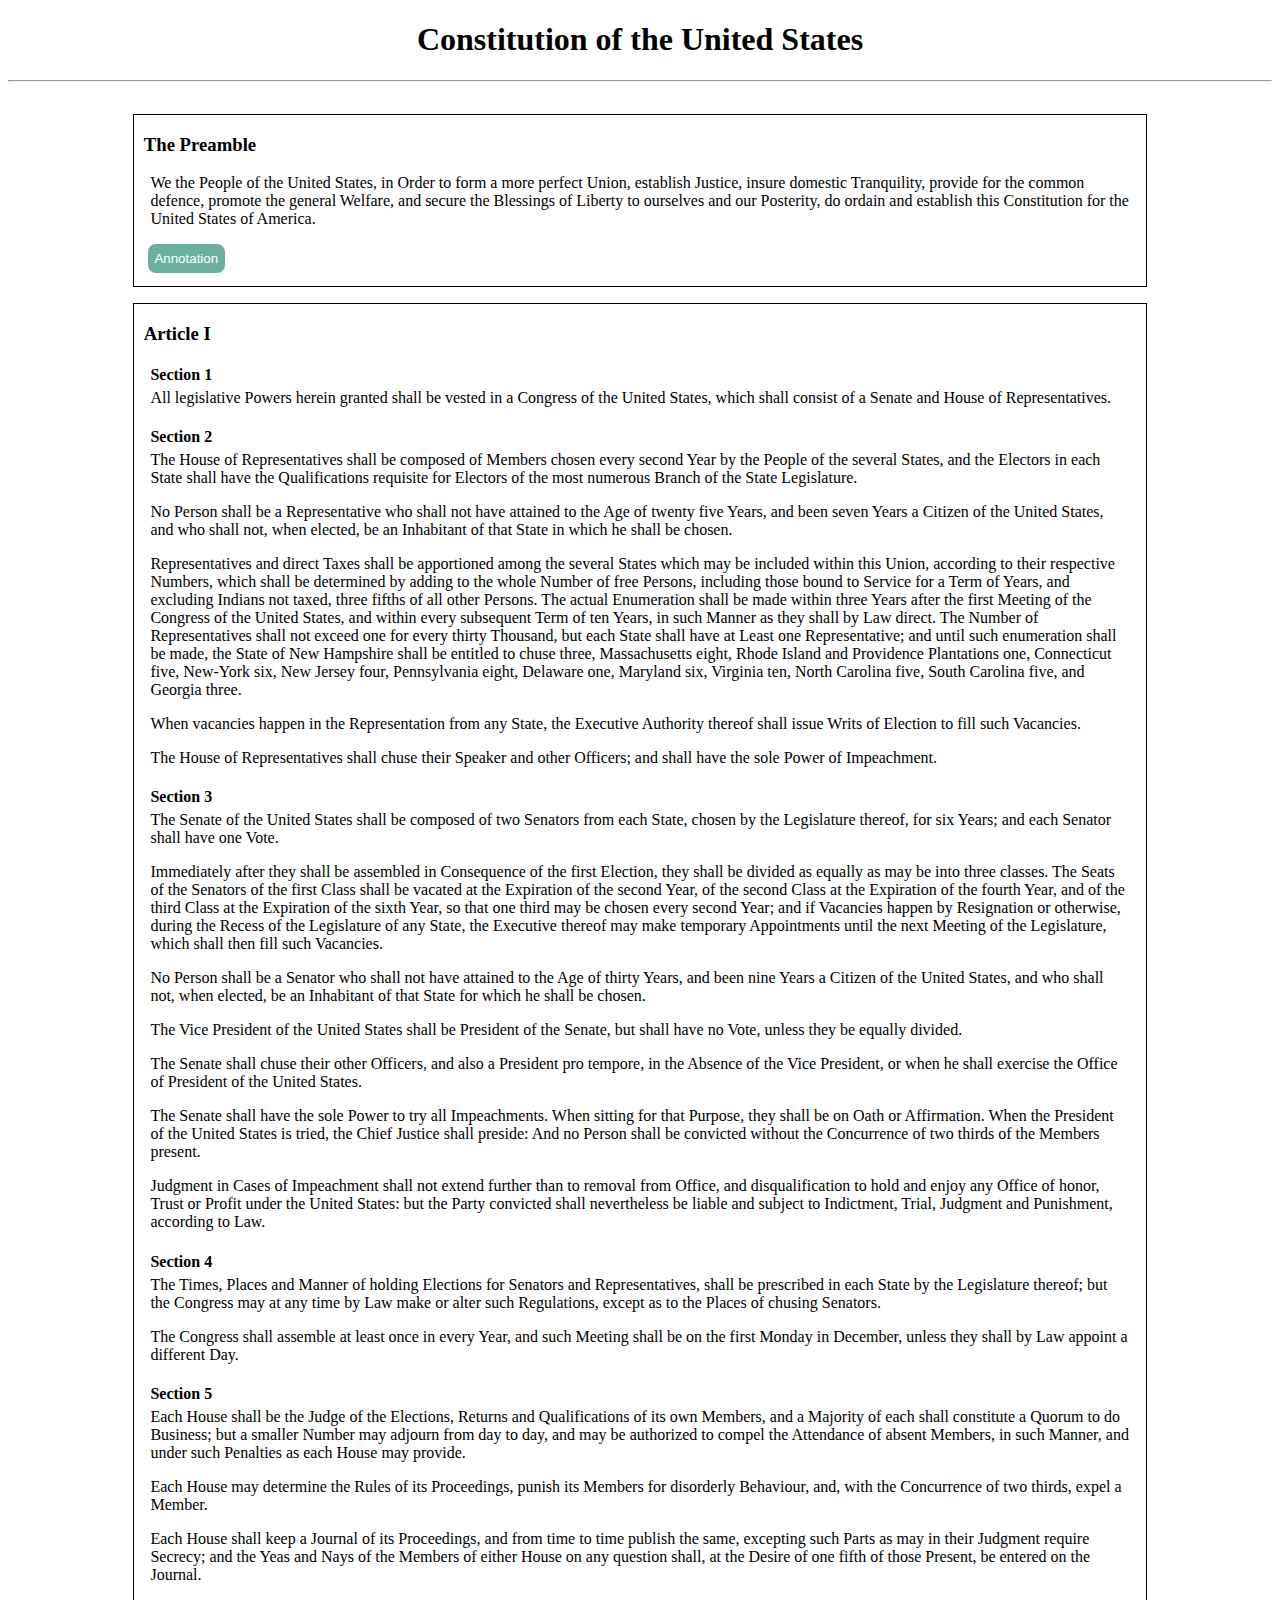
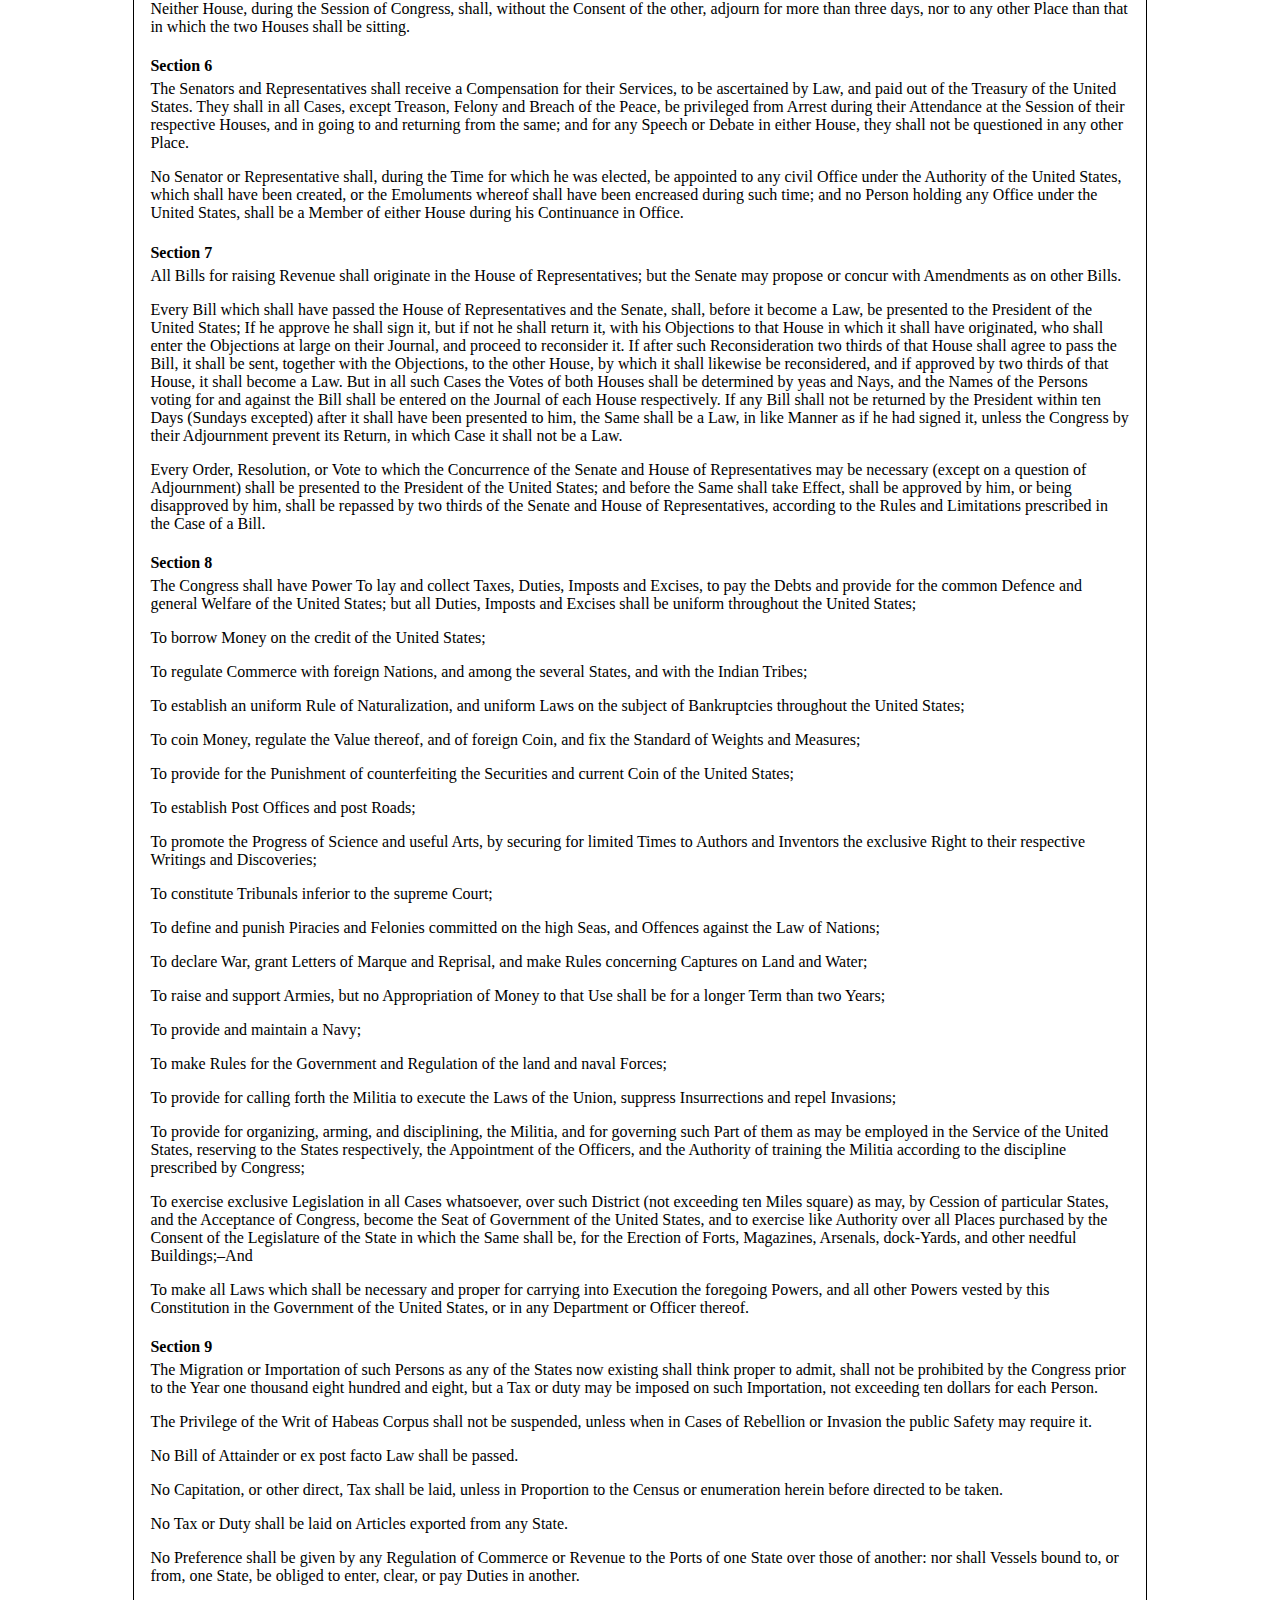
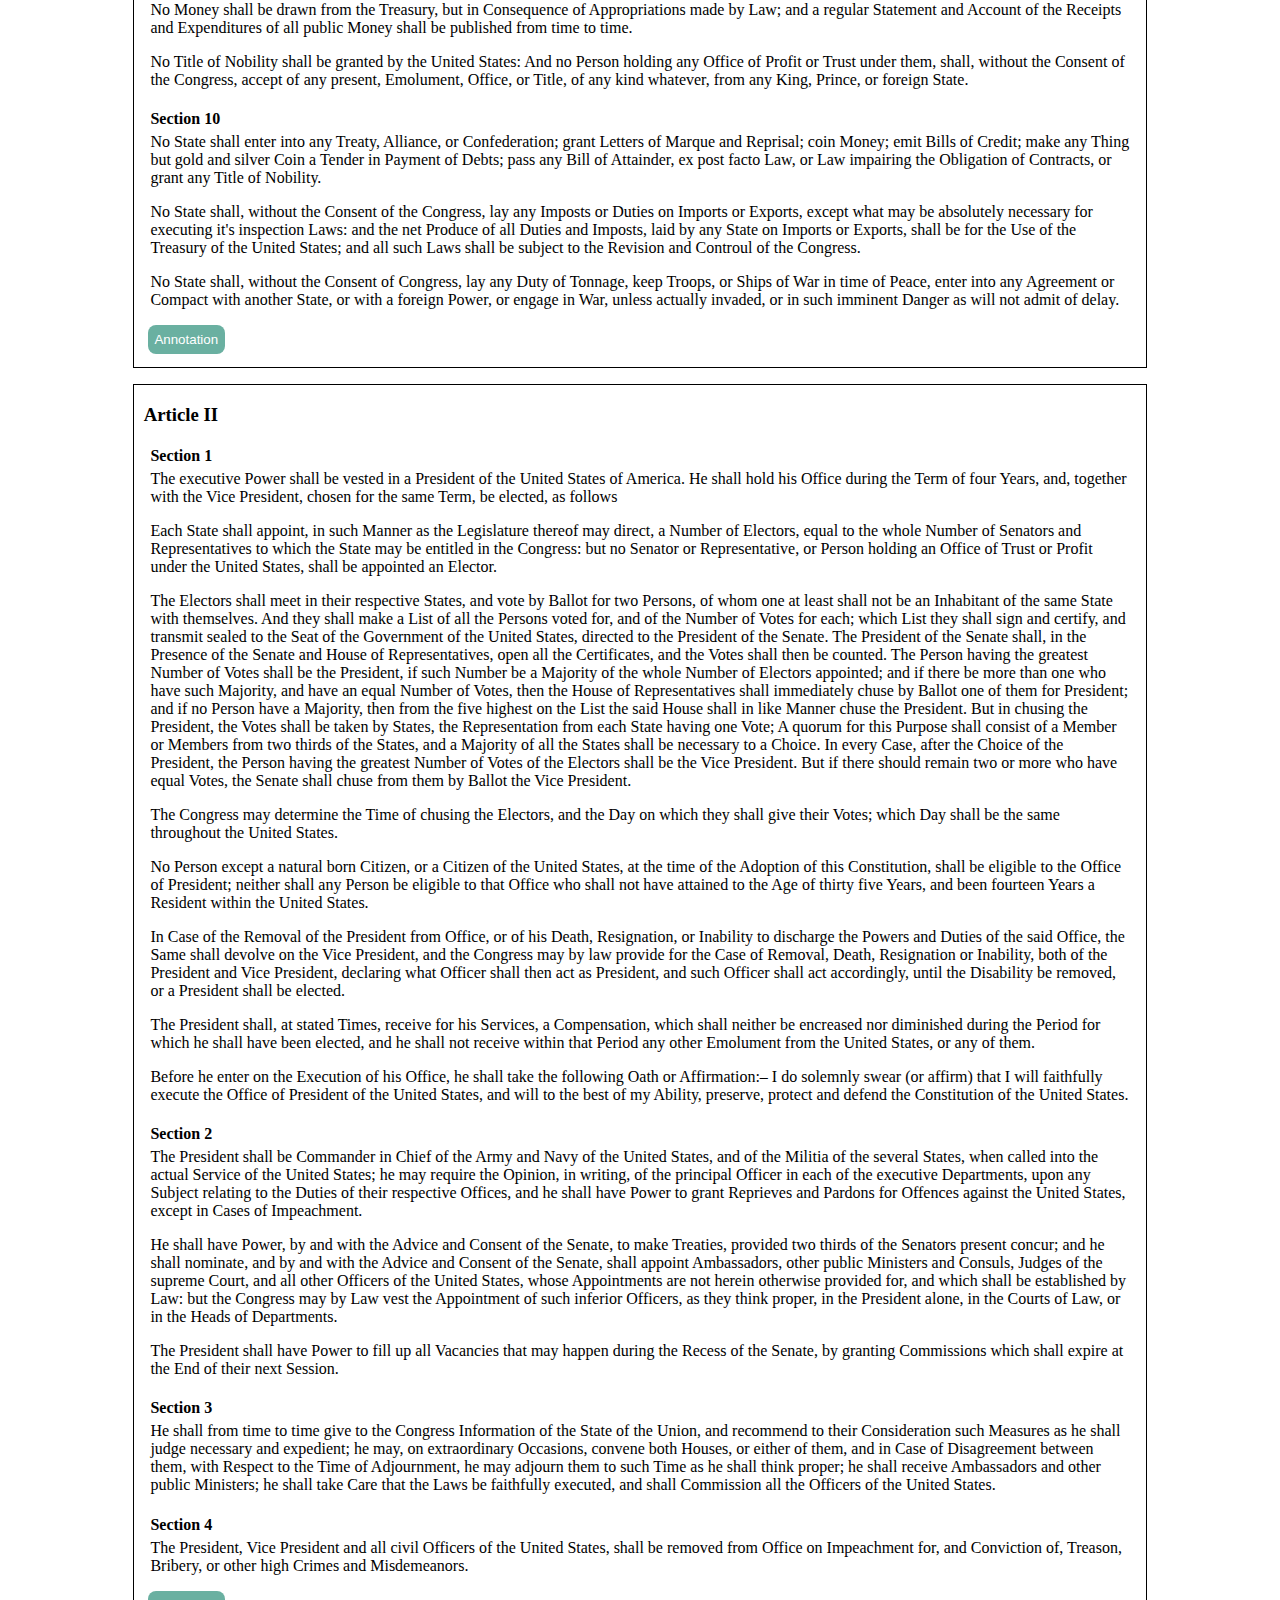
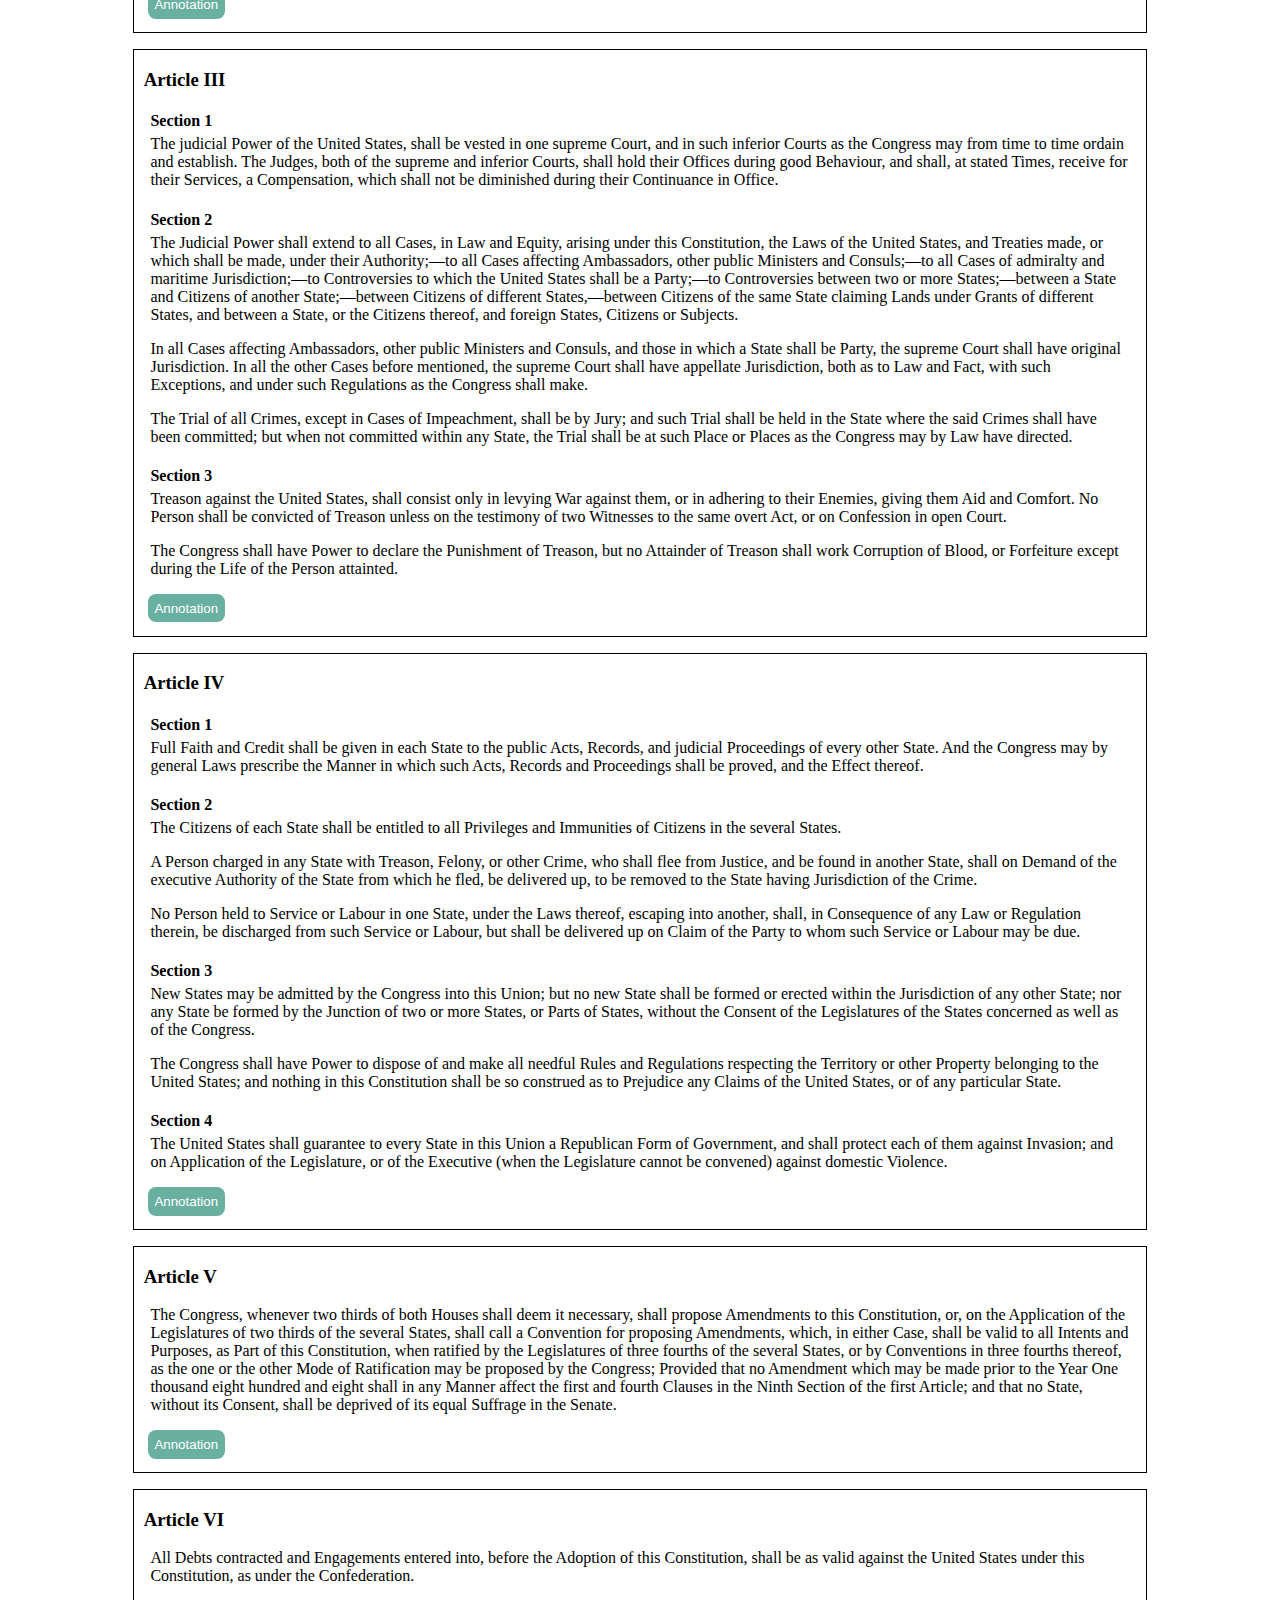
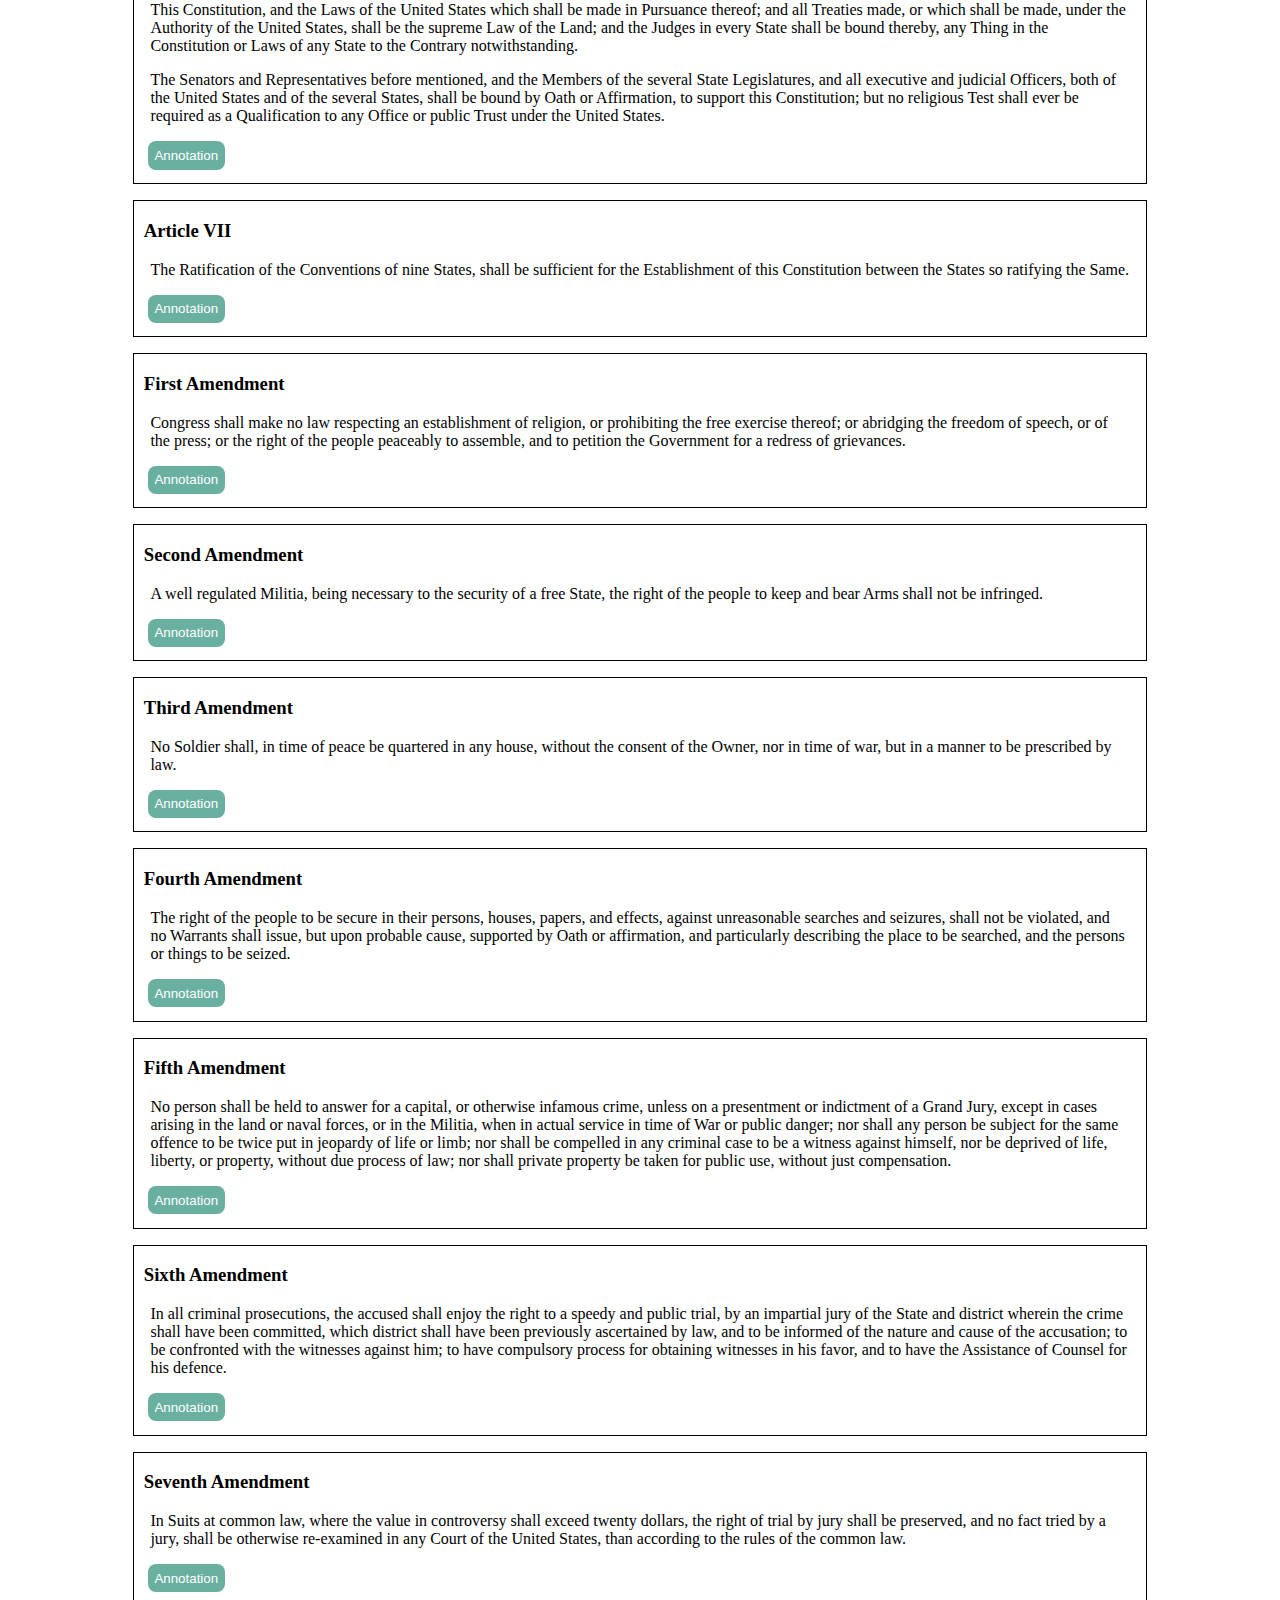
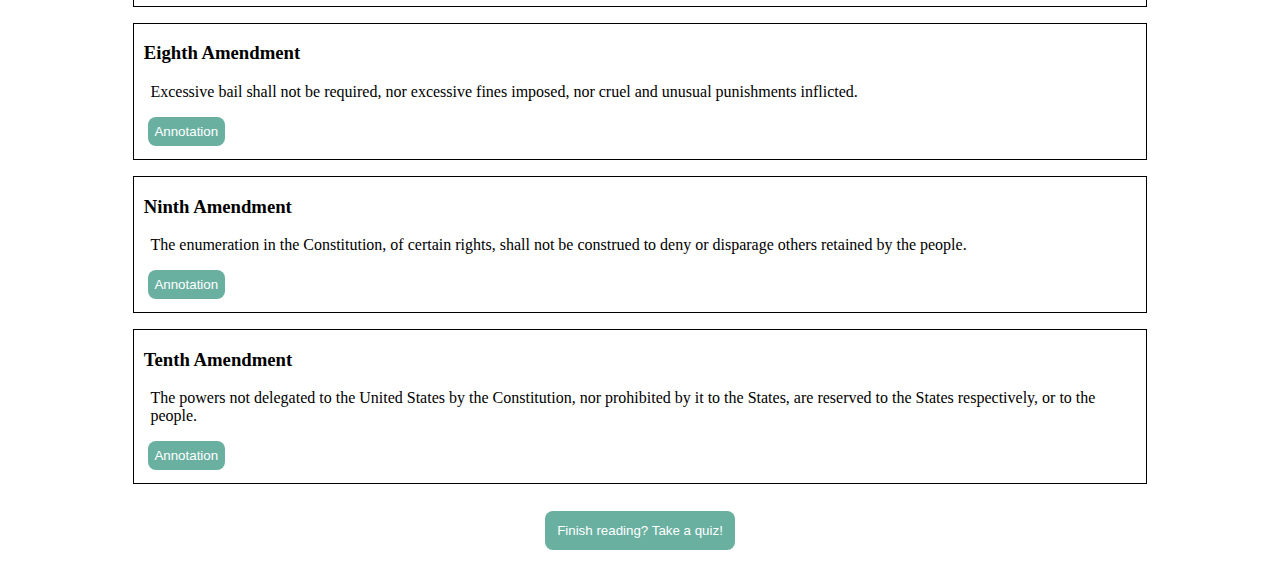
<file: index.html>
<!DOCTYPE html>
<html lang="en" dir="ltr">
    <head>
        <title>Group 8 - Lab 2</title>
        <meta charset='UTF-8'> 
        <meta name="viewport" content="width=device-width, initial-scale=1">
        <link href="css/styles.css" type="text/css" rel="stylesheet"/>
        <script src="jquery-3.1.1.min.js"></script>
        <script src="scripts.js"></script>
    </head>

    <body>
        <h1>Constitution of the United States</h1>
        <hr>
        <!-- div of all articles and amendments -->
        <!-- each article or amendment has its own div -->
        <!-- there is a button for each sub div that toggle the corresponding annotation block -->
        <div id="all-text">
            <div class='contents'>
                <h3>The Preamble</h3>
                <p>We the People of the United States, in Order to form a more perfect Union, establish Justice, 
                    insure domestic Tranquility, provide for the common defence, promote the general Welfare, 
                    and secure the Blessings of Liberty to ourselves and our Posterity, do ordain and establish this 
                    Constitution for the United States of America.</p>
                <button onclick="toggleFunc('preamble')">Annotation</button>
            </div>
            <div id='preamble' class='annotations'>
                <p>Annotation: </p>
                <p>The preamble did not confer or limit the powers of any subject, but merely set forth the theoretical basis and purpose of the Constitution. Nevertheless, the preamble, especially “We the People, “became the most frequently cited part of the Constitution.</p>
            </div>
            <div class='contents'>
                <h3>Article I</h3>
                <h4>Section 1</h4>
                <p>All legislative Powers herein granted shall be vested in a Congress of the United States, 
                    which shall consist of a Senate and House of Representatives.</p>
                <h4>Section 2</h4>
                <p>The House of Representatives shall be composed of Members chosen every second Year by the People of the several States,
                     and the Electors in each State shall have the Qualifications requisite for Electors of the most numerous Branch of the 
                     State Legislature.</p>
                <p>No Person shall be a Representative who shall not have attained to the Age of twenty five Years, and been seven Years a Citizen
                     of the United States, and who shall not, when elected, be an Inhabitant of that State in which he shall be chosen.</p>
                <p>Representatives and direct Taxes shall be apportioned among the several States which may be included within this Union, 
                    according to their respective Numbers, which shall be determined by adding to the whole Number of free Persons,
                     including those bound to Service for a Term of Years, and excluding Indians not taxed, three fifths of all other Persons.
                      The actual Enumeration shall be made within three Years after the first Meeting of the Congress of the United States, 
                      and within every subsequent Term of ten Years, in such Manner as they shall by Law direct. 
                      The Number of Representatives shall not exceed one for every thirty Thousand, 
                      but each State shall have at Least one Representative; and until such enumeration shall be made,
                       the State of New Hampshire shall be entitled to chuse three, Massachusetts eight, 
                       Rhode Island and Providence Plantations one, Connecticut five, New-York six, New Jersey four, Pennsylvania eight, 
                       Delaware one, Maryland six, Virginia ten, North Carolina five, South Carolina five, and Georgia three.</p>
                <p>When vacancies happen in the Representation from any State, the Executive Authority thereof shall issue Writs of Election to fill such Vacancies.</p>
                <p>The House of Representatives shall chuse their Speaker and other Officers; and shall have the sole Power of Impeachment.</p>        
                <h4>Section 3</h4>
                <p>The Senate of the United States shall be composed of two Senators from each State, chosen by the Legislature thereof, for six Years; and each Senator shall have one Vote.</p>
                <p>Immediately after they shall be assembled in Consequence of the first Election, they shall be divided as equally as may be into three classes. 
                    The Seats of the Senators of the first Class shall be vacated at the Expiration of the second Year, of the second Class at the Expiration of the fourth Year, and of the third Class at the Expiration of the sixth Year, so that one third may be chosen every second Year; and if Vacancies happen by Resignation or otherwise, during the Recess of the Legislature of any State, the Executive thereof may make temporary Appointments until the next Meeting of the Legislature, which shall then fill such Vacancies.</p>
                <p>No Person shall be a Senator who shall not have attained to the Age of thirty Years, and been nine Years a Citizen of the United States, and who shall not, when elected, 
                    be an Inhabitant of that State for which he shall be chosen.</p>
                <p>The Vice President of the United States shall be President of the Senate, but shall have no Vote, unless they be equally divided.</p>
                <p>The Senate shall chuse their other Officers, and also a President pro tempore, in the Absence of the Vice President, or when he shall exercise the Office of President of the United States.</p>
                <p>The Senate shall have the sole Power to try all Impeachments. When sitting for that Purpose, they shall be on Oath or Affirmation. When the President of the United States is tried, the Chief Justice shall preside: And no Person shall be convicted without the Concurrence of two thirds of the Members present.</p>
                <p>Judgment in Cases of Impeachment shall not extend further than to removal from Office, and disqualification to hold and enjoy any Office of honor, Trust or Profit under the United States: but the Party convicted shall nevertheless be liable and subject to Indictment, Trial, Judgment and Punishment, according to Law.</p>
                <h4>Section 4</h4>
                <p>The Times, Places and Manner of holding Elections for Senators and Representatives, shall be prescribed in each State by the Legislature thereof; but the Congress may at any time by Law make or alter such Regulations, except as to the Places of chusing Senators.</p>
                <p>The Congress shall assemble at least once in every Year, and such Meeting shall be on the first Monday in December, unless they shall by Law appoint a different Day.</p>
                <h4>Section 5</h4>
                <p>Each House shall be the Judge of the Elections, Returns and Qualifications of its own Members, and a Majority of each shall constitute a Quorum to do Business; but a smaller Number may adjourn from day to day, and may be authorized to compel the Attendance of absent Members, in such Manner, and under such Penalties as each House may provide.</p>
                <p>Each House may determine the Rules of its Proceedings, punish its Members for disorderly Behaviour, and, with the Concurrence of two thirds, expel a Member.</p>
                <p>Each House shall keep a Journal of its Proceedings, and from time to time publish the same, excepting such Parts as may in their Judgment require Secrecy; and the Yeas and Nays of the Members of either House on any question shall, at the Desire of one fifth of those Present, be entered on the Journal.</p>
                <p>Neither House, during the Session of Congress, shall, without the Consent of the other, adjourn for more than three days, nor to any other Place than that in which the two Houses shall be sitting.</p>
                <h4>Section 6</h4>
                <p>The Senators and Representatives shall receive a Compensation for their Services, to be ascertained by Law, and paid out of the Treasury of the United States. They shall in all Cases, except Treason, Felony and Breach of the Peace, be privileged from Arrest during their Attendance at the Session of their respective Houses, and in going to and returning from the same; and for any Speech or Debate in either House, they shall not be questioned in any other Place.</p>
                <p>No Senator or Representative shall, during the Time for which he was elected, be appointed to any civil Office under the Authority of the United States, which shall have been created, or the Emoluments whereof shall have been encreased during such time; and no Person holding any Office under the United States, shall be a Member of either House during his Continuance in Office.</p>
                <h4>Section 7</h4>
                <p>All Bills for raising Revenue shall originate in the House of Representatives; but the Senate may propose or concur with Amendments as on other Bills.</p>
                <p>Every Bill which shall have passed the House of Representatives and the Senate, shall, before it become a Law, be presented to the President of the United States; If he approve he shall sign it, but if not he shall return it, with his Objections to that House in which it shall have originated, who shall enter the Objections at large on their Journal, and proceed to reconsider it. If after such Reconsideration two thirds of that House shall agree to pass the Bill, it shall be sent, together with the Objections, to the other House, by which it shall likewise be reconsidered, and if approved by two thirds of that House, it shall become a Law. But in all such Cases the Votes of both Houses shall be determined by yeas and Nays, and the Names of the Persons voting for and against the Bill shall be entered on the Journal of each House respectively. If any Bill shall not be returned by the President within ten Days (Sundays excepted) after it shall have been presented to him, the Same shall be a Law, in like Manner as if he had signed it, unless the Congress by their Adjournment prevent its Return, in which Case it shall not be a Law.</p>
                <p>Every Order, Resolution, or Vote to which the Concurrence of the Senate and House of Representatives may be necessary (except on a question of Adjournment) shall be presented to the President of the United States; and before the Same shall take Effect, shall be approved by him, or being disapproved by him, shall be repassed by two thirds of the Senate and House of Representatives, according to the Rules and Limitations prescribed in the Case of a Bill.</p>
                <h4>Section 8</h4>
                <p>The Congress shall have Power To lay and collect Taxes, Duties, Imposts and Excises, to pay the Debts and provide for the common Defence and general Welfare of the United States; but all Duties, Imposts and Excises shall be uniform throughout the United States;</p>
                <p>To borrow Money on the credit of the United States;</p>
                <p>To regulate Commerce with foreign Nations, and among the several States, and with the Indian Tribes;</p>
                <p>To establish an uniform Rule of Naturalization, and uniform Laws on the subject of Bankruptcies throughout the United States;</p>
                <p>To coin Money, regulate the Value thereof, and of foreign Coin, and fix the Standard of Weights and Measures;</p>
                <p>To provide for the Punishment of counterfeiting the Securities and current Coin of the United States;</p>
                <p>To establish Post Offices and post Roads;</p>
                <p>To promote the Progress of Science and useful Arts, by securing for limited Times to Authors and Inventors the exclusive Right to their respective Writings and Discoveries;</p>
                <p>To constitute Tribunals inferior to the supreme Court;</p>
                <p>To define and punish Piracies and Felonies committed on the high Seas, and Offences against the Law of Nations;</p>
                <p>To declare War, grant Letters of Marque and Reprisal, and make Rules concerning Captures on Land and Water;</p>
                <p>To raise and support Armies, but no Appropriation of Money to that Use shall be for a longer Term than two Years;</p>
                <p>To provide and maintain a Navy;</p>
                <p>To make Rules for the Government and Regulation of the land and naval Forces;</p>
                <p>To provide for calling forth the Militia to execute the Laws of the Union, suppress Insurrections and repel Invasions;</p>
                <p>To provide for organizing, arming, and disciplining, the Militia, and for governing such Part of them as may be employed in the Service of the United States, reserving to the States respectively, the Appointment of the Officers, and the Authority of training the Militia according to the discipline prescribed by Congress;</p>
                <p>To exercise exclusive Legislation in all Cases whatsoever, over such District (not exceeding ten Miles square) as may, by Cession of particular States, and the Acceptance of Congress, become the Seat of Government of the United States, and to exercise like Authority over all Places purchased by the Consent of the Legislature of the State in which the Same shall be, for the Erection of Forts, Magazines, Arsenals, dock-Yards, and other needful Buildings;–And</p>
                <p>To make all Laws which shall be necessary and proper for carrying into Execution the foregoing Powers, and all other Powers vested by this Constitution in the Government of the United States, or in any Department or Officer thereof.</p>
                <h4>Section 9</h4>
                <p>The Migration or Importation of such Persons as any of the States now existing shall think proper to admit, shall not be prohibited by the Congress prior to the Year one thousand eight hundred and eight, but a Tax or duty may be imposed on such Importation, not exceeding ten dollars for each Person.</p>
                <p>The Privilege of the Writ of Habeas Corpus shall not be suspended, unless when in Cases of Rebellion or Invasion the public Safety may require it.</p>
                <p>No Bill of Attainder or ex post facto Law shall be passed.</p>
                <p>No Capitation, or other direct, Tax shall be laid, unless in Proportion to the Census or enumeration herein before directed to be taken.</p>
                <p>No Tax or Duty shall be laid on Articles exported from any State.</p>
                <p>No Preference shall be given by any Regulation of Commerce or Revenue to the Ports of one State over those of another: nor shall Vessels bound to, or from, one State, be obliged to enter, clear, or pay Duties in another.</p>
                <p>No Money shall be drawn from the Treasury, but in Consequence of Appropriations made by Law; and a regular Statement and Account of the Receipts and Expenditures of all public Money shall be published from time to time.</p>
                <P>No Title of Nobility shall be granted by the United States: And no Person holding any Office of Profit or Trust under them, shall, without the Consent of the Congress, accept of any present, Emolument, Office, or Title, of any kind whatever, from any King, Prince, or foreign State.</P>
                <h4>Section 10</h4>
                <p>No State shall enter into any Treaty, Alliance, or Confederation; grant Letters of Marque and Reprisal; coin Money; emit Bills of Credit; make any Thing but gold and silver Coin a Tender in Payment of Debts; pass any Bill of Attainder, ex post facto Law, or Law impairing the Obligation of Contracts, or grant any Title of Nobility.</p>
                <p>No State shall, without the Consent of the Congress, lay any Imposts or Duties on Imports or Exports, except what may be absolutely necessary for executing it's inspection Laws: and the net Produce of all Duties and Imposts, laid by any State on Imports or Exports, shall be for the Use of the Treasury of the United States; and all such Laws shall be subject to the Revision and Controul of the Congress.</p>
                <p>No State shall, without the Consent of Congress, lay any Duty of Tonnage, keep Troops, or Ships of War in time of Peace, enter into any Agreement or Compact with another State, or with a foreign Power, or engage in War, unless actually invaded, or in such imminent Danger as will not admit of delay.</p>
                <button onclick="toggleFunc('article1')">Annotation</button>
            </div>
            <div id='article1' class='annotations'>
                <p>Annotation: </p>
                <p>Section 1</p>
                <p>The Congress was divided into two houses: Senate and Representatives. This action guarantees the power of the Congress is separated into two houses; none of the houses can have the dominant power like the British parliament. This is the founding stone of the check and balance system. </p>
                <p>Section 2</p>
                <p>This is the further explanation of section 1. It clarifies how the house of representatives should be chosen. As proposed, the house representative will be elected by the people of the state every two years. This is another improvement the founding fathers had made to give people the right to vote and participate in a national decision. </p>
                <p>Claim 2 regulates the condition for a citizen to have the right to become a house representative. First, the candidate needs to be 25 years old, and that person at least needs to be a 7-year U.S citizen. Lastly, the candidate must be a citizen of the state. </p>
                <p>Claim 3 mentioned directed tax and how many House representatives a state can have. It is base on the population of the state. The population is calculated base on the number of free people (including service people), but Indians will not be included. The people will be count base on every ten years’ censor. And every state should have a house representative, and the ratio of house representatives and civil people should be 1:30,000.</p>
                <p>Claim 4 makes a stand on how house representatives should be chosen when there are vacancies happened. The state executive branch should issue writes of election to vote for a new representative for the state. </p>
                <p>Claim 5 talks about how the house representative can choose their speaker and officials, and it also gives the right of impeaching to the Representative. That is why Pelosi and the House of Representatives can pass the impeachment of Trump in 2019. </p>
                <p>Section 3</p>
                <p>Claim 1 talks about what the composition of the Senate is. Each state should have two senates choose by their Legislature, and each of them should serve six years, and each of them has one vote.</p>
                <p>Claim 2 is about how the Senate should be chosen and what the state should do when a spot is open. When the senates participate in the first election, they will be separated into three equal groups (try to be identical), and they will be rotated every two years. And if the Senates resign during the recess of the Legislature of any state, the executive branch should choose Senates before the Legislature’s next meeting. </p>
                <p>Claim 3 stated that if the candidate is under 30, did not become an American citizen for at least nine years, and is not a state-citizen, they can not become the Senates.</p>
                <p>Claim 4 paragraph assigns the vice president to be the President of the Senate. However, they do not have the right to vote unless there is an equal vote in the house.</p>
                <p>Claim 5 gives the senators the same right as the house of Representatives to vote for their officers. If the vice president is absent or becomes the President of the U.S., they should choose another person to be the President of Senates.</p>
                <p>Claims 6 and 7 talks about Senates should be the ones judging impeachment. When the President of the U.S. has been impeaching, the chief supreme judge should also attend. And the President can only be impeached if 2/3 of the Senates pass.  And the judgment of impeachment can not give the range of disqualification, dishonour, distrust, and lost profit. However, the person who has been impeaching is still under American law, and they can be put on trial. </p>
                <p>Section 4</p>
                <p>Claim 1: The method for determining the time and place of an election</p>
                <p>Claim 2: Congressional agenda</p>
                <p>Section 5</p>
                <p>Claim 1: The quorum and authority of Congress</p>
                <p>Claim 2: Rules for the proceedings and expulsion of members</p>
                <p>Claim 3: The Journal of Proceedings</p>
                <p>Claim 4: Rules for adjourning</p>
                <p>Section 6</p>
                <p>Claim 1: Compensation and legal protection for the Senators and Representatives</p>
                <p>Claim 2: Separate the Senate from the executive branch</p>
                <p>Section 7</p>
                <p>Claim 1: Tax Bills should first be introduced in the House of the Representatives, but the Senate would have to propose or agree with amendments like any other bill. </p>
                <p>Claim 2: The process from the introduction of a bill to its enactment into law</p>
                <p>Claim 3: Every order, resolution, or vote which shall be subject to the unanimous consent of the Senate and the House of Representatives (except on adjournment) shall be sent to the President of the United States for his approval, and if he does not approve it, shall be re-approved by two-thirds of the Members of the Senate and the House of Representatives by the rules and limitations laid down in respect of the bill.</p>
                <p>Section 8</p>
                <p>Congress can regulate commerce with foreign nations, among the states, and with Indian tribes.
                    Congress has the power to make all necessary and proper laws for the exercise of the foregoing powers and all other powers vested by this Constitution in the Government of the United States or any department or officer thereof.
                    </p>
                <p>Section 9 - Power limitations on the Congress</p>
                <P>Section 10</P>
                <p>Claim 1: Contract terms regarding states</p>
                <p>Claim 2 & 3: States are not allowed to lay any imposts or duties on imports or exports, tonnage, keep armies, or ship of war without the consent of Congress. During peacetime, states cannot enter any covenant with another State or a foreign nation or engage in war. </p>
            </div>
            <div class='contents'>
                <h3>Article II</h3>
                <h4>Section 1</h4>
                <p>The executive Power shall be vested in a President of the United States of America. He shall hold his Office during the Term of four Years, and, together with the Vice President, chosen for the same Term, be elected, as follows</p>
                <p>Each State shall appoint, in such Manner as the Legislature thereof may direct, a Number of Electors, equal to the whole Number of Senators and Representatives to which the State may be entitled in the Congress: but no Senator or Representative, or Person holding an Office of Trust or Profit under the United States, shall be appointed an Elector.</p>
                <p>The Electors shall meet in their respective States, and vote by Ballot for two Persons, of whom one at least shall not be an Inhabitant of the same State with themselves. And they shall make a List of all the Persons voted for, and of the Number of Votes for each; which List they shall sign and certify, and transmit sealed to the Seat of the Government of the United States, directed to the President of the Senate. The President of the Senate shall, in the Presence of the Senate and House of Representatives, open all the Certificates, and the Votes shall then be counted. The Person having the greatest Number of Votes shall be the President, if such Number be a Majority of the whole Number of Electors appointed; and if there be more than one who have such Majority, and have an equal Number of Votes, then the House of Representatives shall immediately chuse by Ballot one of them for President; and if no Person have a Majority, then from the five highest on the List the said House shall in like Manner chuse the President. But in chusing the President, the Votes shall be taken by States, the Representation from each State having one Vote; A quorum for this Purpose shall consist of a Member or Members from two thirds of the States, and a Majority of all the States shall be necessary to a Choice. In every Case, after the Choice of the President, the Person having the greatest Number of Votes of the Electors shall be the Vice President. But if there should remain two or more who have equal Votes, the Senate shall chuse from them by Ballot the Vice President.</p>
                <p>The Congress may determine the Time of chusing the Electors, and the Day on which they shall give their Votes; which Day shall be the same throughout the United States.</p>
                <p>No Person except a natural born Citizen, or a Citizen of the United States, at the time of the Adoption of this Constitution, shall be eligible to the Office of President; neither shall any Person be eligible to that Office who shall not have attained to the Age of thirty five Years, and been fourteen Years a Resident within the United States.</p>
                <p>In Case of the Removal of the President from Office, or of his Death, Resignation, or Inability to discharge the Powers and Duties of the said Office, the Same shall devolve on the Vice President, and the Congress may by law provide for the Case of Removal, Death, Resignation or Inability, both of the President and Vice President, declaring what Officer shall then act as President, and such Officer shall act accordingly, until the Disability be removed, or a President shall be elected.</p>
                <p>The President shall, at stated Times, receive for his Services, a Compensation, which shall neither be encreased nor diminished during the Period for which he shall have been elected, and he shall not receive within that Period any other Emolument from the United States, or any of them.</p>
                <p>Before he enter on the Execution of his Office, he shall take the following Oath or Affirmation:– I do solemnly swear (or affirm) that I will faithfully execute the Office of President of the United States, and will to the best of my Ability, preserve, protect and defend the Constitution of the United States.</p>
                <h4>Section 2</h4>
                <p>The President shall be Commander in Chief of the Army and Navy of the United States, and of the Militia of the several States, when called into the actual Service of the United States; he may require the Opinion, in writing, of the principal Officer in each of the executive Departments, upon any Subject relating to the Duties of their respective Offices, and he shall have Power to grant Reprieves and Pardons for Offences against the United States, except in Cases of Impeachment.</p>
                <p>He shall have Power, by and with the Advice and Consent of the Senate, to make Treaties, provided two thirds of the Senators present concur; and he shall nominate, and by and with the Advice and Consent of the Senate, shall appoint Ambassadors, other public Ministers and Consuls, Judges of the supreme Court, and all other Officers of the United States, whose Appointments are not herein otherwise provided for, and which shall be established by Law: but the Congress may by Law vest the Appointment of such inferior Officers, as they think proper, in the President alone, in the Courts of Law, or in the Heads of Departments.</p>
                <p>The President shall have Power to fill up all Vacancies that may happen during the Recess of the Senate, by granting Commissions which shall expire at the End of their next Session.</p>
                <h4>Section 3</h4>
                <p>He shall from time to time give to the Congress Information of the State of the Union, and recommend to their Consideration such Measures as he shall judge necessary and expedient; he may, on extraordinary Occasions, convene both Houses, or either of them, and in Case of Disagreement between them, with Respect to the Time of Adjournment, he may adjourn them to such Time as he shall think proper; he shall receive Ambassadors and other public Ministers; he shall take Care that the Laws be faithfully executed, and shall Commission all the Officers of the United States.</p>
                <h4>Section 4</h4>
                <p>The President, Vice President and all civil Officers of the United States, shall be removed from Office on Impeachment for, and Conviction of, Treason, Bribery, or other high Crimes and Misdemeanors.</p>
                <button onclick="toggleFunc('article2')">Annotation</button>
            </div>
            
            <div id='article2' class='annotations'>
                <p>Annotation: </p>
                <p>Article II of the Constitution provides for the executive branch, the President of the United States: the procedures for electing the President of the United States, the qualifications of government officials to hold office, the oath of office, the powers and duties of government officials, and the procedures for appointing officials. At the same time, this article explicitly defines the position of the Vice president of the United States. It stipulates that the vice president should succeed the President of the United States after he becomes incapacitated or resigns. Article II also concludes with impeachment and removal procedures for government officials, including the President, vice president, judges, and other officials.The President will serve for four years for his term, and the vice president
                    will do alongside him. Both the vice president and President will be 
                    elected at the same time. (The vice president is usually in the same party as 
                    the President.)
                    Each state will appoint a number of electors equal to the total number of
                    senators and representatives. However, no senator or Representative is eligible 
                    to become an elector.(Make sense since senators and representatives are usually 
                    already in a political party, Which mean their opinion can be biased. However, most
                    electors are also involved in political parties, so how can we fix that?)
                    The electors will meet in their state and cast two ballots for two presidential 
                    candidates. One of the ballots needs to go to someone who is not from their state.
                    After going through many security procedures to ensure the truthfulness of the votes, 
                    the ballot will then be counted by the President of the Senate in the Senate
                    and the House of Representatives. The candidate who has the most votes cast by the elector shall be chosen
                    as the President of the United States. However, if there is more than one majority 
                    and have an equal number of votes, then the house of representatives shall
                    choose one to be President by ballot. And if no candidates have the majority of the vote,
                    then the house of Representatives shall choose one use the method listed above.
                    </p>
            </div>
            
            <div class='contents'>
                <h3>Article III</h3>
                <h4>Section 1</h4>
                <p>The judicial Power of the United States, shall be vested in one supreme Court, and in such inferior Courts as the Congress may from time to time ordain and establish. The Judges, both of the supreme and inferior Courts, shall hold their Offices during good Behaviour, and shall, at stated Times, receive for their Services, a Compensation, which shall not be diminished during their Continuance in Office.</p>
                <h4>Section 2</h4>
                <p>The Judicial Power shall extend to all Cases, in Law and Equity, arising under this Constitution, the Laws of the United States, and Treaties made, or which shall be made, under their Authority;—to all Cases affecting Ambassadors, other public Ministers and Consuls;—to all Cases of admiralty and maritime Jurisdiction;—to Controversies to which the United States shall be a Party;—to Controversies between two or more States;—between a State and Citizens of another State;—between Citizens of different States,—between Citizens of the same State claiming Lands under Grants of different States, and between a State, or the Citizens thereof, and foreign States, Citizens or Subjects.</p>
                <p>In all Cases affecting Ambassadors, other public Ministers and Consuls, and those in which a State shall be Party, the supreme Court shall have original Jurisdiction. In all the other Cases before mentioned, the supreme Court shall have appellate Jurisdiction, both as to Law and Fact, with such Exceptions, and under such Regulations as the Congress shall make.</p>
                <p>The Trial of all Crimes, except in Cases of Impeachment, shall be by Jury; and such Trial shall be held in the State where the said Crimes shall have been committed; but when not committed within any State, the Trial shall be at such Place or Places as the Congress may by Law have directed.</p>
                <h4>Section 3</h4>
                <p>Treason against the United States, shall consist only in levying War against them, or in adhering to their Enemies, giving them Aid and Comfort. No Person shall be convicted of Treason unless on the testimony of two Witnesses to the same overt Act, or on Confession in open Court.</p>
                <p>The Congress shall have Power to declare the Punishment of Treason, but no Attainder of Treason shall work Corruption of Blood, or Forfeiture except during the Life of the Person attainted.</p>
                <button onclick="toggleFunc('article3')">Annotation</button>
            </div>

            <div id='article3' class='annotations'>
                <p>Annotation: </p>
                <P>Article 3 of the Constitution addresses the judiciary and the federal court system (including the United States Supreme Court). The Constitution provides for a Supreme Court. In principle, the U.S. Congress can create lower courts, and the Supreme Court can review all decisions and orders of lower courts. This chapter also provides for the right of defendants in all criminal proceedings to request jury service, the definition of treason, congressional penalties for treason, and limitations.</P>
            </div>
            
            <div class='contents'>
                <h3>Article IV</h3>
                <h4>Section 1</h4>
                <p>Full Faith and Credit shall be given in each State to the public Acts, Records, and judicial Proceedings of every other State. And the Congress may by general Laws prescribe the Manner in which such Acts, Records and Proceedings shall be proved, and the Effect thereof.</p>
                <h4>Section 2</h4>
                <p>The Citizens of each State shall be entitled to all Privileges and Immunities of Citizens in the several States.</p>
                <p>A Person charged in any State with Treason, Felony, or other Crime, who shall flee from Justice, and be found in another State, shall on Demand of the executive Authority of the State from which he fled, be delivered up, to be removed to the State having Jurisdiction of the Crime.</p>
                <p>No Person held to Service or Labour in one State, under the Laws thereof, escaping into another, shall, in Consequence of any Law or Regulation therein, be discharged from such Service or Labour, but shall be delivered up on Claim of the Party to whom such Service or Labour may be due.</p>
                <h4>Section 3</h4>
                <p>New States may be admitted by the Congress into this Union; but no new State shall be formed or erected within the Jurisdiction of any other State; nor any State be formed by the Junction of two or more States, or Parts of States, without the Consent of the Legislatures of the States concerned as well as of the Congress.</p>
                <p>The Congress shall have Power to dispose of and make all needful Rules and Regulations respecting the Territory or other Property belonging to the United States; and nothing in this Constitution shall be so construed as to Prejudice any Claims of the United States, or of any particular State.</p>
                <h4>Section 4</h4>
                <p>The United States shall guarantee to every State in this Union a Republican Form of Government, and shall protect each of them against Invasion; and on Application of the Legislature, or of the Executive (when the Legislature cannot be convened) against domestic Violence.</p>
                <button onclick="toggleFunc('article4')">Annotation</button>
            </div>
            
            <div id='article4' class='annotations'>
                <p>Annotation: </p>
                <p>Article 4 of the Constitution sets forth the duties and responsibilities of each state and the federal government and the procedures for approving future applications by new states to join the Union. For example, the Constitution provides that each state respects and relies on the other States’ acts, records, and judicial procedures. Congress shall have the power to modify the procedures by which the States recognize such documents. The privileges and exclusions clause forbids state governments from discriminating against residents of other states to benefit their residents. (For example, the prohibition states that “An Ohio resident who commits a crime in Arizona will be punished more severely than a resident here.") Title IV also regulates extradition procedures between states, freedom of movement and travel between states, and so on. People living on the borders of the states now are used to moving across state lines. But under the Articles of Confederation that were in effect, it was often complicated and costly to do so.</p>
            </div>
            
            <div class='contents'>
                <h3>Article V</h3>
                <p>The Congress, whenever two thirds of both Houses shall deem it necessary, shall propose Amendments to this Constitution, or, on the Application of the Legislatures of two thirds of the several States, shall call a Convention for proposing Amendments, which, in either Case, shall be valid to all Intents and Purposes, as Part of this Constitution, when ratified by the Legislatures of three fourths of the several States, or by Conventions in three fourths thereof, as the one or the other Mode of Ratification may be proposed by the Congress; Provided that no Amendment which may be made prior to the Year One thousand eight hundred and eight shall in any Manner affect the first and fourth Clauses in the Ninth Section of the first Article; and that no State, without its Consent, shall be deprived of its equal Suffrage in the Senate.</p>
                <button onclick="toggleFunc('article5')">Annotation</button>
            </div>

            <div id='article5' class='annotations'>
                <p>Annotation: This article spells out all the different ways that the Constitution can be amended. The first way
                  is by having two thirds of both the Senate and House of Representatives vote for proposing the Amendment to the States, in which
                  then three fourths must approve the amendment. The states can approve the amendment either through state legislatures or
                  state conventions. The second way is by having two thirds of state legislatures call for a convention to propose amendments, in which
                  after the amendment is proposed, three fourths of all the states must vote for the amendment. However, in order for an amendment to be passed,
                  there are some caveats. Firstly, no amendment proposed before 1808 could infringe upon the slave trade (not applicable today), and secondly,
                  that each state must always be fairly represented in Congress with the same amount of Senators as any other state. Having this clause protects states from 
                  being unfairly outvoted.
                </p>
            </div>

            <div class='contents'>
                <h3>Article VI</h3>
                <p>All Debts contracted and Engagements entered into, before the Adoption of this Constitution, shall be as valid against the United States under this Constitution, as under the Confederation.</p>
                <p>This Constitution, and the Laws of the United States which shall be made in Pursuance thereof; and all Treaties made, or which shall be made, under the Authority of the United States, shall be the supreme Law of the Land; and the Judges in every State shall be bound thereby, any Thing in the Constitution or Laws of any State to the Contrary notwithstanding.</p>
                <p>The Senators and Representatives before mentioned, and the Members of the several State Legislatures, and all executive and judicial Officers, both of the United States and of the several States, shall be bound by Oath or Affirmation, to support this Constitution; but no religious Test shall ever be required as a Qualification to any Office or public Trust under the United States.</p>
                <button onclick="toggleFunc('article6')">Annotation</button>
            </div>
            
            <div id='article6' class='annotations'>
                <p>Annotation: Article 6 consists of three parts. The first part states that all the debt accrued by the states before the implementation
                  of the Constitution would be passed on to the United States government. This was implemented because prior to the Constitution, each state had
                    accumulated debt, and the United States wanted to be known as a country that was responsible for its members.
                    The second part states that any US state must follow US law at all times, and states must not pass/ignore any laws that would violate or contradict federal laws and treaties. 
                    The third part states that any and every member of government is bound to uphold the Constitution, but is not required to follow a certain religion. This protects each individual's
                    freedom of religion, but prevents those in power from bending and breaking the rules for their own personal benefit.
                </p>
            </div>

            <div class='contents'>
                <h3>Article VII</h3>
                <p>The Ratification of the Conventions of nine States, shall be sufficient for the Establishment of this Constitution between the States so ratifying the Same.</p>
                <button onclick="toggleFunc('article7')">Annotation</button>
            </div>
            
            <div id='article7' class='annotations'>
                <p>Annotation: Article 7 states that in order for the Constitution to be implemented as the US government, 9 states
                  must approve it in their conventions. This is significant because it is essentially the very first public election held in the United States,
                    and set up the American system of having the freedom to vote. 
                </p>
            </div>

            <div class='contents'>
                <h3>First Amendment</h3>
                <p>Congress shall make no law respecting an establishment of religion, or prohibiting the free exercise thereof; or abridging the freedom of speech, or of the press; or the right of the people peaceably to assemble, and to petition the Government for a redress of grievances.</p>
                <button onclick="toggleFunc('amend1')">Annotation</button>
            </div>
            
            <div id='amend1' class='annotations'>
                <p>Annotation: The 1st amendement guarantees citizens freedom of speech, religion, press, assembly, and petitioning without any restrictions. This is the first of many
                individual rights that were not previously stated in the Constitution, but which the people thought were necessary in order to be thoroughly protected from the government. </p>
            </div>

            <div class='contents'>
                <h3>Second Amendment</h3>
                <p>A well regulated Militia, being necessary to the security of a free State, the right of the people to keep and bear Arms shall not be infringed.</p>
                <button onclick="toggleFunc('amend2')">Annotation</button>
            </div>
             
            <div id='amend2' class='annotations'>
                <p>Annotation: The 2nd amendment allows citizens to have guns in order to be able to protect themselves from the government. This was implemented because the
                British government had previously not allowed American citizens to carry arms, and so they could not raise an army rebel against the oppressing government. In order to prevent this
                from ever happening again, the 2nd amendment wad born. </p>
            </div>

            <div class='contents'>
                <h3>Third Amendment</h3>
                <p>No Soldier shall, in time of peace be quartered in any house, without the consent of the Owner, nor in time of war, but in a manner to be prescribed by law.</p> 
                <button onclick="toggleFunc('amend3')">Annotation</button>
            </div>
     
            <div id='amend3' class='annotations'>
                <p>Annotation: The 3rd amendment protects people from being forced to house and feed soldiers during times of peace. This was put in place because the British government had previously forced
                American citizens to house British soldiers, who abused their power.</p>
            </div>

            <div class='contents'>
                <h3>Fourth Amendment</h3>
                <p>The right of the people to be secure in their persons, houses, papers, and effects, against unreasonable searches and seizures, shall not be violated, and no Warrants shall issue, but upon probable cause, supported by Oath or affirmation, and particularly describing the place to be searched, and the persons or things to be seized.</p>
                <button onclick="toggleFunc('amend4')">Annotation</button>
            </div>
     
            <div id='amend4' class='annotations'>
                <p>Annotation: The 4th amendment protects people against unreasonable search and seizures without a warrant. While police officers can stop and ask questions if a citizen is acting suspiciously, they
                cannot violate their privacy without just cause. If evidence for a trial is collected while violating this amendment, then it is not admissible in court.</p>
            </div>

            <div class='contents'>
                <h3>Fifth Amendment</h3>
                <p>No person shall be held to answer for a capital, or otherwise infamous crime, unless on a presentment or indictment of a Grand Jury, except in cases arising in the land or naval forces, or in the Militia, when in actual service in time of War or public danger; nor shall any person be subject for the same offence to be twice put in jeopardy of life or limb; nor shall be compelled in any criminal case to be a witness against himself, nor be deprived of life, liberty, or property, without due process of law; nor shall private property be taken for public use, without just compensation.</p>
                <button onclick="toggleFunc('amend5')">Annotation</button>
            </div>
     
            <div id='amend5' class='annotations'>
                <p>Annotation: The 5th amendment can be broken down into 5 parts. The first part states that criminal defendants have the right to be indicted by a grand jury 
                  before being charged for a felony, unless they are in the military and/or times of war. The second part states that there is no double jeopardy, a.k.a being put on trial
                  for the same crime twice. The third part states that a criminal defendant cannot be forced to self-incriminate themselves. The fourth part states that people cannot have their life, liberty, or property
                  taken away without a fair trial. The fifth part states that the government cannot seize private property without fair compensation. The fifth amednment was implemented to protect
                    criminal defendants from unfair trials, and from the government taking away their personal property.
                </p>
            </div>

            <div class='contents'>
                <h3>Sixth Amendment</h3>
                <p>In all criminal prosecutions, the accused shall enjoy the right to a speedy and public trial, by an impartial jury of the State and district wherein the crime shall have been committed, which district shall have been previously ascertained by law, and to be informed of the nature and cause of the accusation; to be confronted with the witnesses against him; to have compulsory process for obtaining witnesses in his favor, and to have the Assistance of Counsel for his defence.</p>
                <button onclick="toggleFunc('amend6')">Annotation</button>
            </div>
     
            <div id='amend6' class='annotations'>
                <p>Annotation: The 6th amendment guarantees certain rights of criminal defendants, such as the right to a public trial without unnecessary delays 
                  (ex. waiting in a jail cell for 20 years), the right to a lawyer, the right to a fair and unbiased jury (ex. no one that holds a grudge against you), 
                    and the right to know who the defendant's accusers are and what crimes have been committed.
                </p>
            </div>

            <div class='contents'>
                <h3>Seventh Amendment</h3>
                <p>In Suits at common law, where the value in controversy shall exceed twenty dollars, the right of trial by jury shall be preserved, and no fact tried by a jury, shall be otherwise re-examined in any Court of the United States, than according to the rules of the common law.</p>
                <button onclick="toggleFunc('amend7')">Annotation</button>
            </div>
     
            <div id='amend7' class='annotations'>
                <p>Annotation: The 7th amendment states that for federal cases that involve more than $20, the criminal defendant has the right to a trial by jury, whose decision a judge cannot overturn. This is meant to prevent a judge from being biased in a trial.</p>
            </div>

            <div class='contents'>
                <h3>Eighth Amendment</h3>
                <p>Excessive bail shall not be required, nor excessive fines imposed, nor cruel and unusual punishments inflicted.</p>
                <button onclick="toggleFunc('amend8')">Annotation</button>
            </div>
     
            <div id='amend8' class='annotations'>
                <p>Annotation: The 8th amendment protects criminal defendants against unfairly set bail and torture as a form of punishment. 
                  In other words, the punishment must fit the crime and must not be inhumane. If you steal a hairtie, you cannot be held on $1 billion bail and waterboarded
                    while awaiting trial.
                </p>
            </div>

            <div class='contents'>
                <h3>Ninth Amendment</h3>
                <p>The enumeration in the Constitution, of certain rights, shall not be construed to deny or disparage others retained by the people.</p>
                <button onclick="toggleFunc('amend9')">Annotation</button>
            </div>
     
            <div id='amend9' class='annotations'>
                <p>Annotation: The 9th amendment states that the rights listed in the Constitution do not prevent people from having other rights not listed. For example,
                  although not explicitly stated, a person has the right to travel wherever they want. This was implemented because most citizens at the time were uneasy and did
                    not trust the federal government to not violate their individual rights, and did not want any blurred lines to be crossed. 
                </p>
            </div>

            <div class='contents'>
                <h3>Tenth Amendment</h3>
                <p>The powers not delegated to the United States by the Constitution, nor prohibited by it to the States, are reserved to the States respectively, or to the people.</p>
                <button onclick="toggleFunc('amend10')">Annotation</button>
            </div>
             
            <div id='amend10' class='annotations'>
                <p>Annotation: The 10th amendment states that any powers not directly given to the federal government or banned from the states in the Constitution
                  are reserved for the states and the people. This was implemented to prevent the federal government from being all-powerful and in charge of everything.
                    One example of this is the right of states to collect taxes and issue driver's licenses.
                </p>
            </div>
        </div>
        <!-- this is a button that directs the user to the interactive page(a constitution related quiz) -->
        <button id='quiz' onclick="window.location.href='quiz.html'">Finish reading? Take a quiz!</button>
    </body>
</html>
</file>
<file: css/styles.css>
h1 {
    text-align: center;
}

#all-text {
    margin-top: 2em;
}

/* styles for each article or amendments div */
.contents {
    border: 1px solid;
    width: 80%;
    margin: auto;
    margin-bottom: 1em;
}

.contents p {
    margin-left: 1em;
    margin-right: 1em;
    margin-top: 5px;
}

.contents h4 {
    margin-left: 1em;
    margin-right: 1em;
    margin-bottom: 0;
}

.contents h3 {
    margin-left: 0.5em;
    margin-right: 0.5em;
}

/* styles for annotation div */
.annotations {
    width: 78%;
    margin: auto;
    margin-bottom: 1em;
    border:1px solid;
    border-radius: 8px; 
}
.annotations p {
    margin: 1em 0.7em;
}

/* hard code to set each annotations div to non display as default */
#preamble, #article1, #article2,  #article3, #article4, #article5, #article6, #article7, #amend1,
#amend2, #amend3, #amend4, #amend5, #amend6, #amend7, #amend8, #amend9, #amend10{
    display:none;
}

/* styles for annotation button */
button {
    border: none;
    border-radius: 8px;
    padding: 0.5em;
    margin-left: 1em;
    margin-bottom: 1em;
    background-color:#6ab0a1;
    color: white;
}

button:active {
    background-color:#518a7d;
}

/* quiz button */
#quiz {
    display: block;
    margin:2em auto;
    padding:0.9em;
}
</file>
